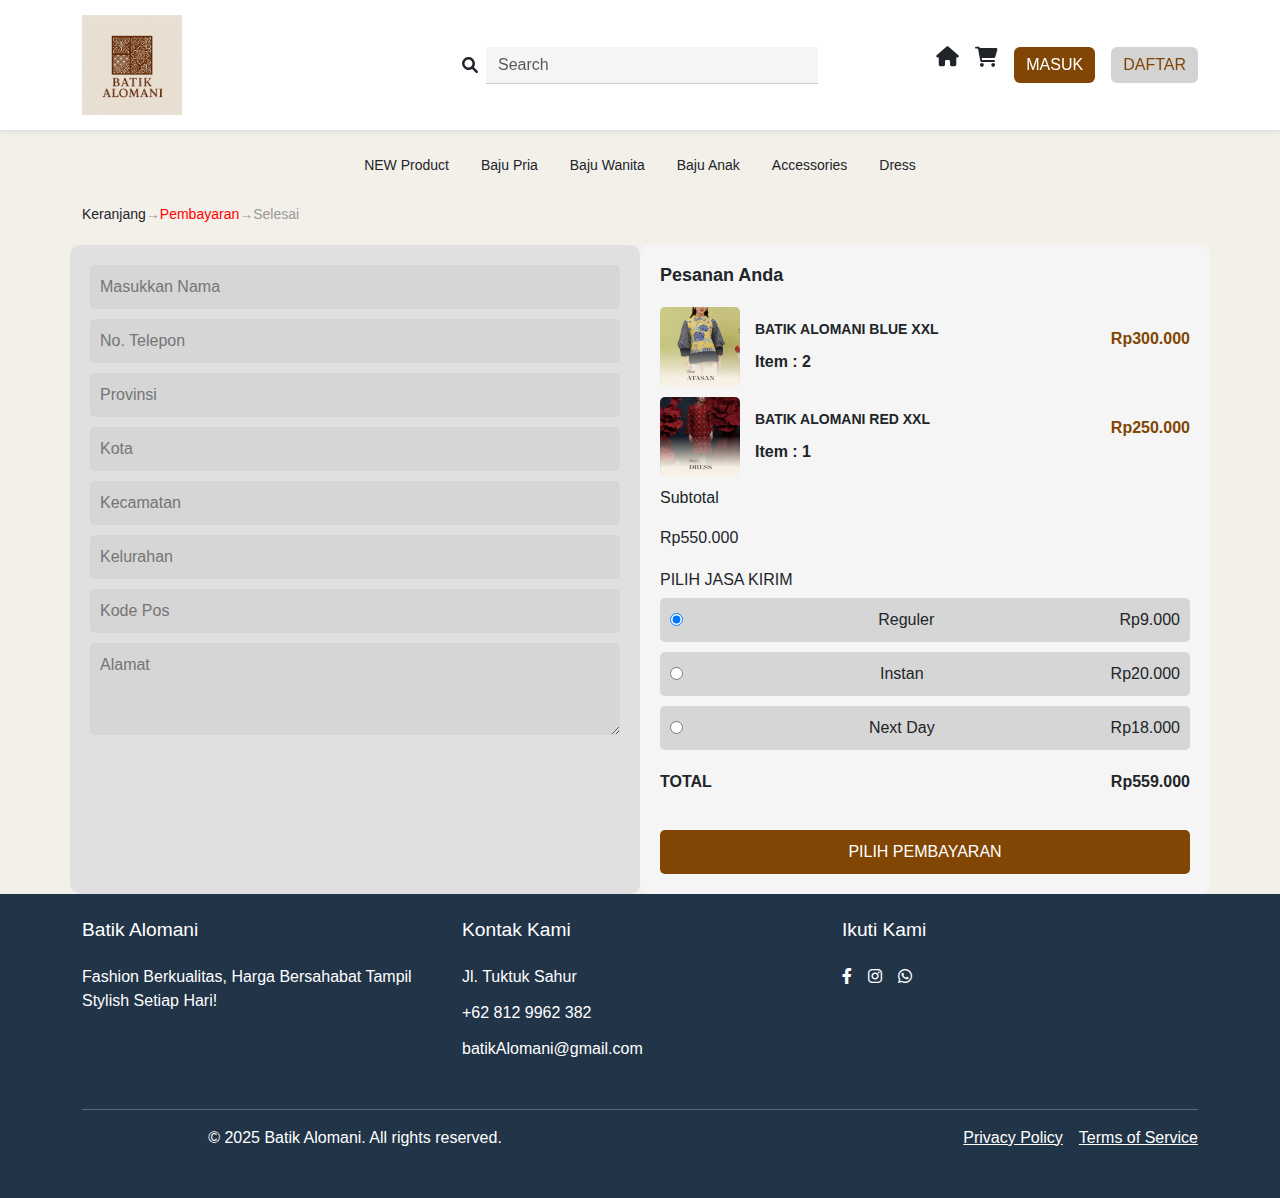
<file: batik-alomani/src/bayar.html>
<!DOCTYPE html>
<html lang="id">
<head>
    <meta charset="UTF-8">
    <meta name="viewport" content="width=device-width, initial-scale=1.0">
    <title>Pembayaran - Batik Alomani</title>
    <link href="https://cdn.jsdelivr.net/npm/bootstrap@5.3.0-alpha3/dist/css/bootstrap.min.css" rel="stylesheet">
    <link rel="stylesheet" href="https://cdnjs.cloudflare.com/ajax/libs/font-awesome/6.0.0/css/all.min.css">
    <link rel="stylesheet" href="assets/css/styles.css">
    <style>
        body {
            font-family: 'Lexend Mega', sans-serif;
        }
        .breadcrumb {
            font-size: 14px;
            margin: 20px 0;
            text-align: center;
            color: #999;
        }
        .form-section {
            background-color: #e0e0e0;
            padding: 20px;
            border-radius: 10px;
        }
        .form-section input, .form-section textarea {
            width: 100%;
            padding: 10px;
            margin-bottom: 10px;
            border: none;
            border-radius: 5px;
            background-color: #d6d6d6;
        }
        .cart-summary {
            background-color: #f5f5f5;
            padding: 20px;
            border-radius: 10px;
        }
        
        .cart-summary h2 {
            font-size: 18px;
            font-weight: bold;
            margin-bottom: 20px;
        }
        
        .cart-item {
            display: flex;
            align-items: center;
            justify-content: space-between;
            margin-bottom: 10px;
        }
        
        .product-image img {
            width: 80px;
            height: auto;
            border-radius: 5px;
        }
        
        .product-details {
            flex: 1;
            margin-left: 15px;
        }
        
        .product-details p {
            margin: 0;
            font-size: 14px;
            font-weight: bold;
        }
        
        .quantity {
            display: flex;
            align-items: center;
            gap: 10px;
            margin-top: 10px;
        }
        
        .quantity button {
            background-color: #814603;
            color: white;
            border: none;
            padding: 5px 10px;
            border-radius: 5px;
            font-size: 14px;
            cursor: pointer;
        }
        
        .quantity span {
            font-size: 16px;
            font-weight: bold;
        }
        
        .price {
            font-size: 16px;
            font-weight: bold;
            color: #814603;
            text-align: right;
        }
        
        .shipping-options {
            margin-top: 20px;
        }
        
        .shipping-options label {
            display: flex;
            justify-content: space-between;
            align-items: center;
            margin-bottom: 10px;
            padding: 10px;
            background-color: #d6d6d6;
            border-radius: 5px;
            cursor: pointer;
        }
        
        .shipping-options input {
            margin-right: 10px;
        }
        
        .total {
            font-size: 16px;
            font-weight: bold;
            margin-top: 20px;
            display: flex;
            justify-content: space-between;
        }
        
        .btn-payment {
            background-color: #814603;
            color: white;
            border: none;
            padding: 10px;
            width: 100%;
            font-size: 16px;
            border-radius: 5px;
            margin-top: 20px;
        }
    </style>
</head>
<!--Navigation Bar -->
<body>
    <header class="bg-white border-bottom">
        <div class="container">
            <div class="row align-items-center">
                <!-- Logo -->
                <div class="col-12 col-md-4 text-center text-md-start mb-3 mb-md-0">
                    <a href="index.html" class="text-dark text-decoration-none">
                        <img src="assets/images/logo.png" alt="Batik Alomani Logo" class="img-fluid" style="max-width: 100px;">
                    </a>
                </div>

                <!-- Search Bar -->
                <div class="col-12 col-md-4 mb-3 mb-md-0">
                    <div class="search-bar d-flex align-items-center">
                        <i class="fas fa-search me-2"></i>
                        <input type="text" class="form-control" placeholder="Search" style="border: none; border-bottom: 1px solid #ccc; border-radius: 0; outline: none; background-color: #f5f5f5;">
                    </div>
                </div>

                <!-- Navigation Icons -->
                <div class="col-12 col-md-4 d-flex justify-content-center justify-content-md-end gap-3">
                    <a href="index.html" class="text-dark text-decoration-none">
                        <i class="fas fa-home fs-5"></i>
                    </a>
                    <a href="keranjang.html" class="text-dark text-decoration-none">
                        <i class="fas fa-shopping-cart fs-5"></i>
                    </a>
                    <button class="btn btn-warning text-white" style="background-color: #814603; border: none;">MASUK</button>
                    <button class="btn btn-secondary" style="background-color: #d3d3d3; color: #814603; border: none;">DAFTAR</button>
                </div>
            </div>
        </div>
    </header>

    <!-- Navigation Links -->
    <nav class="mt-3">
        <ul class="nav justify-content-center" style="font-family: 'Lexend Mega', sans-serif; font-size: 14px;">
            <li class="nav-item"><a href="new.html" class="nav-link text-dark">NEW Product</a></li>
            <li class="nav-item"><a href="pria.html" class="nav-link text-dark">Baju Pria</a></li>
            <li class="nav-item"><a href="#" class="nav-link text-dark">Baju Wanita</a></li>
            <li class="nav-item"><a href="#" class="nav-link text-dark">Baju Anak</a></li>
            <li class="nav-item"><a href="#" class="nav-link text-dark">Accessories</a></li>
            <li class="nav-item"><a href="#" class="nav-link text-dark">Dress</a></li>
        </ul>
    </nav>
    <!--End Navigation Bar -->

    <main class="container">
        <div class="breadcrumb">
            <a href="keranjang.html" class="text-dark text-decoration-none">Keranjang</a> → 
            <span style="color: red;">Pembayaran</span> → 
            <span>Selesai</span>
        </div>

        <div class="row">
            <!-- Form Section -->
            <div class="col-md-6 form-section">
                <input type="text" placeholder="Masukkan Nama">
                <input type="number" placeholder="No. Telepon">
                <input type="text" placeholder="Provinsi">
                <input type="text" placeholder="Kota">
                <input type="text" placeholder="Kecamatan">
                <input type="text" placeholder="Kelurahan">
                <input type="number" placeholder="Kode Pos">
                <textarea placeholder="Alamat" rows="3"></textarea>
            </div>

            <!-- Cart Summary -->
            <div class="col-md-6 cart-summary">
                <h2>Pesanan Anda</h2>

                <!-- Item 1 -->
                <div class="cart-item">
                    <div class="product-image">
                        <img src="assets/images/1.png" alt="Annie Annie Blue">
                    </div>
                    <div class="product-details">
                        <p>BATIK ALOMANI BLUE XXL</p>
                        <div class="quantity">
                            <span>Item : 2</span>
                            
                        </div>
                    </div>
                    <div class="price">
                        <p>Rp300.000</p>
                    </div>
                </div>

                <!-- Item 2 -->
                <div class="cart-item">
                    <div class="product-image">
                        <img src="assets/images/2.png" alt="Batik Alomani Red">
                    </div>
                    <div class="product-details">
                        <p>BATIK ALOMANI RED XXL </p>
                        <div class="quantity">
                            <span>Item : 1</span>
                        </div>
                    </div>
                    <div class="price">
                        <p>Rp250.000</p>
                    </div>
                </div>

                <div class="subtotal">
                    <p>Subtotal</p>
                    <p>Rp550.000</p>
                </div>

                <div class="shipping-options">
                    <h6>PILIH JASA KIRIM</h6>
                    <label>
                        <input type="radio" name="shipping" checked> Reguler
                        <span>Rp9.000</span>
                    </label>
                    <label>
                        <input type="radio" name="shipping"> Instan
                        <span>Rp20.000</span>
                    </label>
                    <label>
                        <input type="radio" name="shipping"> Next Day
                        <span>Rp18.000</span>
                    </label>
                </div>

                <div class="total">
                    <p>TOTAL</p>
                    <p>Rp559.000</p>
                </div>

                <button class="btn-payment" onclick="window.location.href='last.html'">PILIH PEMBAYARAN</button>
            </div>
        </div>
    </main>
<!-- Footer -->
    <footer class="pt-4" style="background-color: #213448; color: white;">
        <div class="container">
            <div class="row">
                <div class="col-md-4 mb-3">
                    <h5>Batik Alomani</h5>
                    <p>Fashion Berkualitas, Harga Bersahabat Tampil Stylish Setiap Hari!</p>
                </div>
                <div class="col-md-4 mb-3">
                    <h5>Kontak Kami</h5>
                    <ul class="list-unstyled">
                        <li><i class="bi bi-geo-alt-fill"></i> Jl. Tuktuk Sahur</li>
                        <li><i class="bi bi-telephone"></i> +62 812 9962 382</li>
                        <li><i class="bi bi-envelope-fill"></i> batikAlomani@gmail.com</li>
                    </ul>
                </div>
                <div class="col-md-4 mb-3">
                    <h5>Ikuti Kami</h5>
                    <ul class="list-unstyled d-flex">
                        <li><a href="#" class="text-white me-3"><i class="fab fa-facebook-f"></i></a></li>
                        <li><a href="#" class="text-white me-3"><i class="fab fa-instagram"></i></a></li>
                        <li><a href="#" class="text-white"><i class="fab fa-whatsapp"></i></a></li>
                    </ul>
                </div>
            </div>
            <hr class="bg-white">
            <div class="row text-center">
                <div class="col-md-6 mb-2">
                    <p>&copy; 2025 Batik Alomani. All rights reserved.</p>
                </div>
                <div class="col-md-6">
                    <ul class="list-unstyled d-flex justify-content-center justify-content-md-end mb-0">
                        <li><a href="#" class="text-white me-3">Privacy Policy</a></li>
                        <li><a href="#" class="text-white">Terms of Service</a></li>
                    </ul>
                </div>
            </div>
        </div>
    </footer>
    <!-- End Footer -->
</body>
</html>
</file>
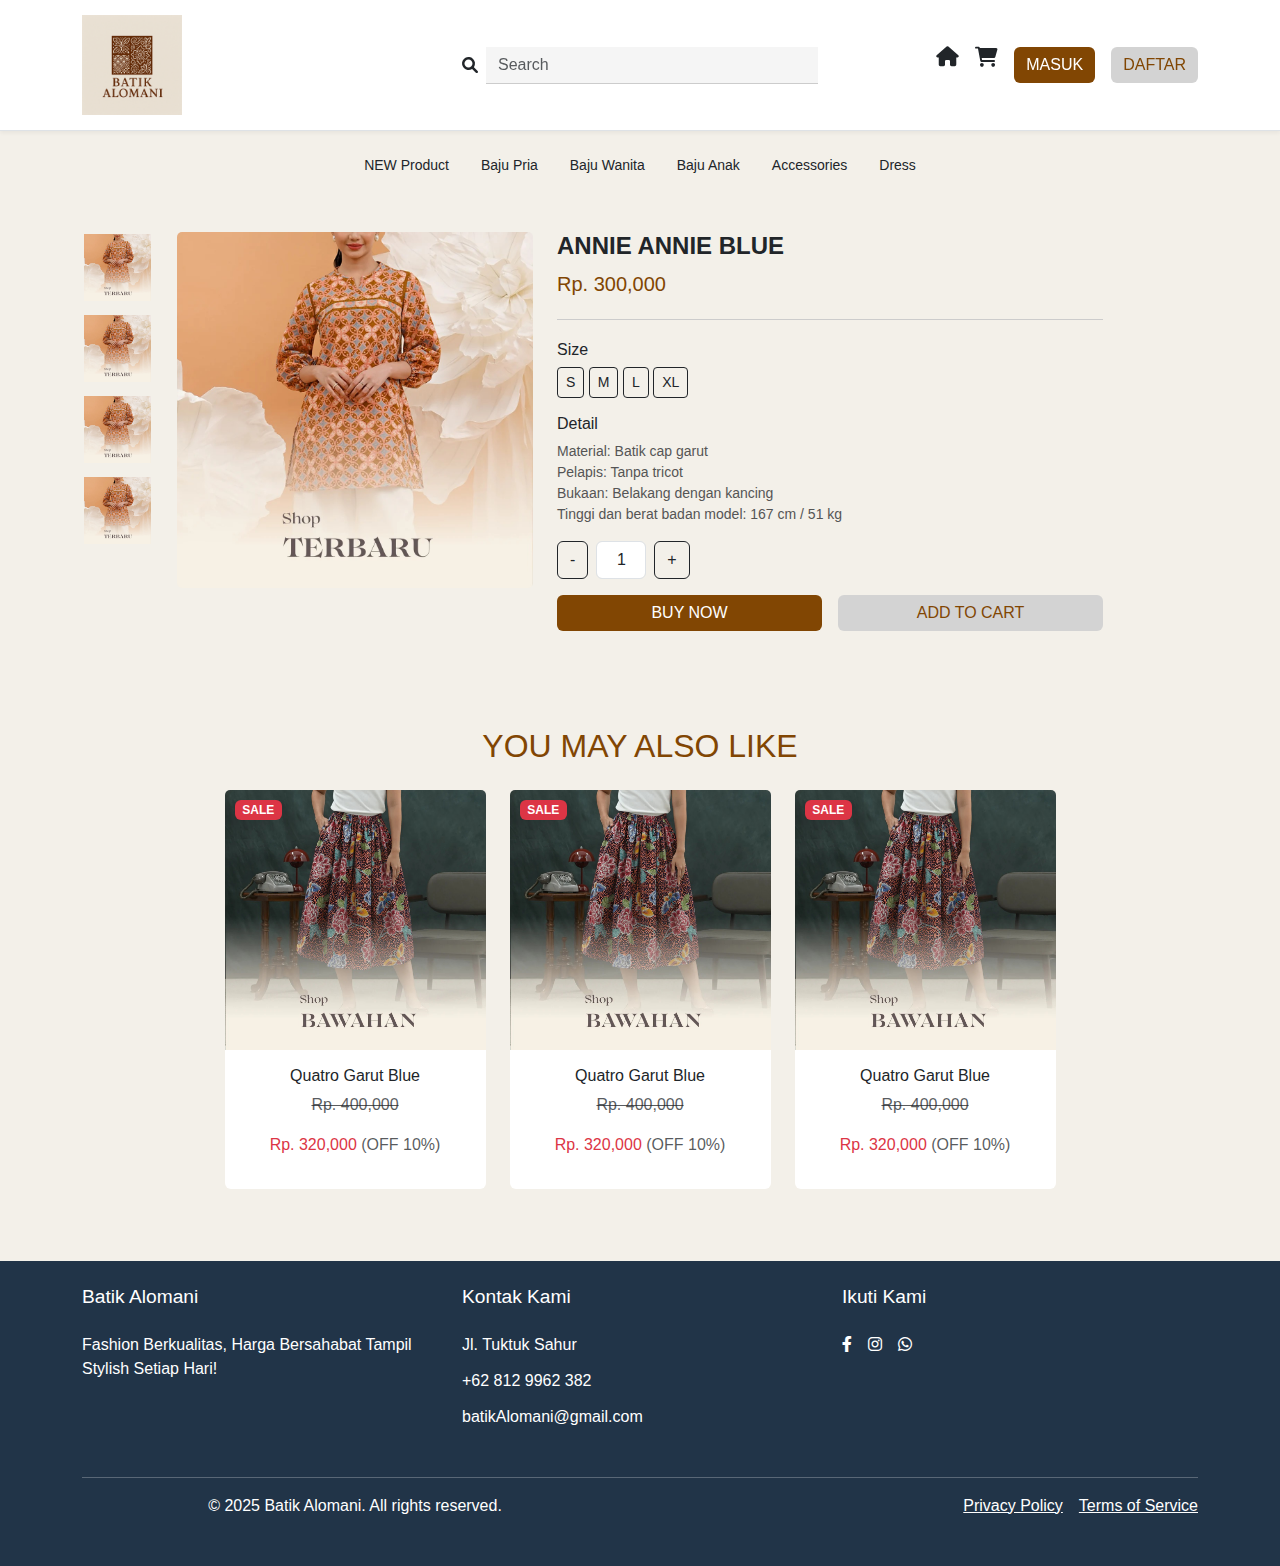
<file: batik-alomani/src/detail.html>
<!DOCTYPE html>
<html lang="en">
<head>
    <meta charset="UTF-8">
    <meta name="viewport" content="width=device-width, initial-scale=1.0">
    <title>Product Detail</title>
    <link href="https://cdn.jsdelivr.net/npm/bootstrap@5.3.0/dist/css/bootstrap.min.css" rel="stylesheet">
    <link rel="stylesheet" href="https://cdnjs.cloudflare.com/ajax/libs/font-awesome/6.0.0/css/all.min.css">
    <link rel="stylesheet" href="assets/css/styles.css">
    <style>
        .product-title {
            font-size: 24px;
            font-weight: bold;
        }
        .product-price {
            font-size: 20px;
            color: #814603;
        }
        .product-detail {
            font-size: 14px;
            color: #555;
        }
        .btn-buy {
            background-color: #814603;
            color: white;
            border: none;
        }
        .btn-cart {
            background-color: #d3d3d3;
            color: #814603;
            border: none;
        }
        .thumbnail-images img {
            width: 100%;
            margin-bottom: 10px;
            cursor: pointer;
            border: 2px solid transparent;
            transition: border 0.3s ease;
        }
        .thumbnail-images img:hover {
            border: 2px solid #814603;
        }
        .main-image img {
            width: 100%;
            height: auto;
            border-radius: 5px;
        }
        .divider {
            border-top: 1px solid #ccc;
            margin: 20px 0;
        }
        @media (max-width: 768px) {
            .product-title {
                font-size: 20px;
            }
            .product-price {
                font-size: 18px;
            }
            .product-detail {
                font-size: 12px;
            }
            .btn-buy, .btn-cart {
                font-size: 14px;
            }
            .quantity button {
                font-size: 12px;
                padding: 5px;
            }
            .quantity input {
                width: 40px;
            }
        }
    </style>
</head>
<!--Navigation Bar -->
<body>
    <header class="bg-white border-bottom">
        <div class="container">
            <div class="row align-items-center">
                <!-- Logo -->
                <div class="col-12 col-md-4 text-center text-md-start mb-3 mb-md-0">
                    <a href="index.html" class="text-dark text-decoration-none">
                        <img src="assets/images/logo.png" alt="Batik Alomani Logo" class="img-fluid" style="max-width: 100px;">
                    </a>
                </div>

                <!-- Search Bar -->
                <div class="col-12 col-md-4 mb-3 mb-md-0">
                    <div class="search-bar d-flex align-items-center">
                        <i class="fas fa-search me-2"></i>
                        <input type="text" class="form-control" placeholder="Search" style="border: none; border-bottom: 1px solid #ccc; border-radius: 0; outline: none; background-color: #f5f5f5;">
                    </div>
                </div>

                <!-- Navigation Icons -->
                <div class="col-12 col-md-4 d-flex justify-content-center justify-content-md-end gap-3">
                    <a href="index.html" class="text-dark text-decoration-none">
                        <i class="fas fa-home fs-5"></i>
                    </a>
                    <a href="keranjang.html" class="text-dark text-decoration-none">
                        <i class="fas fa-shopping-cart fs-5"></i>
                    </a>
                    <button class="btn btn-warning text-white" style="background-color: #814603; border: none;">MASUK</button>
                    <button class="btn btn-secondary" style="background-color: #d3d3d3; color: #814603; border: none;">DAFTAR</button>
                </div>
            </div>
        </div>
    </header>

    <!-- Navigation Links -->
    <nav class="mt-3">
        <ul class="nav justify-content-center" style="font-family: 'Lexend Mega', sans-serif; font-size: 14px;">
            <li class="nav-item"><a href="new.html" class="nav-link text-dark">NEW Product</a></li>
            <li class="nav-item"><a href="pria.html" class="nav-link text-dark">Baju Pria</a></li>
            <li class="nav-item"><a href="#" class="nav-link text-dark">Baju Wanita</a></li>
            <li class="nav-item"><a href="#" class="nav-link text-dark">Baju Anak</a></li>
            <li class="nav-item"><a href="#" class="nav-link text-dark">Accessories</a></li>
            <li class="nav-item"><a href="#" class="nav-link text-dark">Dress</a></li>
        </ul>
    </nav>
    <!--End Navigation Bar -->

    <!-- Product Detail Section -->
    <section class="py-5">
        <div class="container">
            <div class="row">
                <!-- Thumbnail Images -->
                <div class="col-md-1 col-3 thumbnail-images">
                    <img src="assets/images/4.png" alt="Thumbnail 1" class="img-fluid">
                    <img src="assets/images/4.png" alt="Thumbnail 2" class="img-fluid">
                    <img src="assets/images/4.png" alt="Thumbnail 3" class="img-fluid">
                    <img src="assets/images/4.png" alt="Thumbnail 4" class="img-fluid">
                </div>

                <!-- Main Product Image -->
                <div class="col-md-4 col-9 main-image">
                    <img src="assets/images/4.png" alt="Main Product" class="img-fluid">
                </div>

                <!-- Product Info -->
                <div class="col-md-6 col-12 mt-4 mt-md-0">
                    <h1 class="product-title">ANNIE ANNIE BLUE</h1>
                    <p class="product-price">Rp. 300,000</p>
                    <div class="divider"></div>
                    <div class="mb-3">
                        <h6>Size</h6>
                        <button class="btn btn-outline-dark btn-sm">S</button>
                        <button class="btn btn-outline-dark btn-sm">M</button>
                        <button class="btn btn-outline-dark btn-sm">L</button>
                        <button class="btn btn-outline-dark btn-sm">XL</button>
                    </div>
                    <div class="mb-3">
                        <h6>Detail</h6>
                        <p class="product-detail">
                            Material: Batik cap garut<br>
                            Pelapis: Tanpa tricot<br>
                            Bukaan: Belakang dengan kancing<br>
                            Tinggi dan berat badan model: 167 cm / 51 kg
                        </p>
                    </div>
                    <div class="d-flex align-items-center mb-3">
                        <button class="btn btn-outline-dark" onclick="decreaseQuantity('productQuantity')">-</button>
                        <input type="text" id="productQuantity" value="1" class="form-control text-center mx-2" style="width: 50px;" min="1" oninput="validateInput(this)">
                        <button class="btn btn-outline-dark" onclick="increaseQuantity('productQuantity')">+</button>
                    </div>
                    <div class="d-flex flex-column flex-md-row gap-3">
                        <button class="btn btn-buy w-100" onclick="window.location.href='keranjang.html'">BUY NOW</button>
                        <button class="btn btn-cart w-100">ADD TO CART</button>
                    </div>
                </div>
            </div>
        </div>
    </section>

    <!-- You May Also Like Section -->
    <section class="py-5">
        <div class="container">
            <h2 class="text-center mb-4" style="color: #814603;">YOU MAY ALSO LIKE</h2>
            <div class="row justify-content-center">
                <!-- Product Card -->
                <div class="col-md-3 col-6 mb-4">
                    <div class="card border-0">
                        <div class="position-relative">
                            <span class="badge bg-danger position-absolute" style="top: 10px; left: 10px;">SALE</span>
                            <img src="assets/images/7.png" class="card-img-top" alt="Product 1">
                        </div>
                        <div class="card-body text-center">
                            <h6 class="card-title">Quatro Garut Blue</h6>
                            <p class="text-muted text-decoration-line-through">Rp. 400,000</p>
                            <p class="text-danger">Rp. 320,000 <span class="text-muted">(OFF 10%)</span></p>
                        </div>
                    </div>
                </div>
                <div class="col-md-3 col-6 mb-4">
                    <div class="card border-0">
                        <div class="position-relative">
                            <span class="badge bg-danger position-absolute" style="top: 10px; left: 10px;">SALE</span>
                            <img src="assets/images/7.png" class="card-img-top" alt="Product 2">
                        </div>
                        <div class="card-body text-center">
                            <h6 class="card-title">Quatro Garut Blue</h6>
                            <p class="text-muted text-decoration-line-through">Rp. 400,000</p>
                            <p class="text-danger">Rp. 320,000 <span class="text-muted">(OFF 10%)</span></p>
                        </div>
                    </div>
                </div>
                <div class="col-md-3 col-6 mb-4">
                    <div class="card border-0">
                        <div class="position-relative">
                            <span class="badge bg-danger position-absolute" style="top: 10px; left: 10px;">SALE</span>
                            <img src="assets/images/7.png" class="card-img-top" alt="Product 3">
                        </div>
                        <div class="card-body text-center">
                            <h6 class="card-title">Quatro Garut Blue</h6>
                            <p class="text-muted text-decoration-line-through">Rp. 400,000</p>
                            <p class="text-danger">Rp. 320,000 <span class="text-muted">(OFF 10%)</span></p>
                        </div>
                    </div>
                </div>
            </div>
        </div>
    </section>

    <!-- Footer -->
    <footer class="pt-4" style="background-color: #213448; color: white;">
        <div class="container">
            <div class="row">
                <div class="col-md-4 mb-3">
                    <h5>Batik Alomani</h5>
                    <p>Fashion Berkualitas, Harga Bersahabat Tampil Stylish Setiap Hari!</p>
                </div>
                <div class="col-md-4 mb-3">
                    <h5>Kontak Kami</h5>
                    <ul class="list-unstyled">
                        <li><i class="bi bi-geo-alt-fill"></i> Jl. Tuktuk Sahur</li>
                        <li><i class="bi bi-telephone"></i> +62 812 9962 382</li>
                        <li><i class="bi bi-envelope-fill"></i> batikAlomani@gmail.com</li>
                    </ul>
                </div>
                <div class="col-md-4 mb-3">
                    <h5>Ikuti Kami</h5>
                    <ul class="list-unstyled d-flex">
                        <li><a href="https://facebook.com" target="_blank" class="text-white me-3"><i class="fab fa-facebook-f"></i></a></li>
                        <li><a href="https://instagram.com" target="_blank" class="text-white me-3"><i class="fab fa-instagram"></i></a></li>
                        <li><a href="https://wa.me/628129962382" target="_blank" class="text-white"><i class="fab fa-whatsapp"></i></a></li>
                    </ul>
                </div>
            </div>
            <hr class="bg-white">
            <div class="row text-center">
                <div class="col-md-6 mb-2">
                    <p>&copy; 2025 Batik Alomani. All rights reserved.</p>
                </div>
                <div class="col-md-6">
                    <ul class="list-unstyled d-flex justify-content-center justify-content-md-end mb-0">
                        <li><a href="#" class="text-white me-3">Privacy Policy</a></li>
                        <li><a href="#" class="text-white">Terms of Service</a></li>
                    </ul>
                </div>
            </div>
        </div>
    </footer>

    <script>
        function increaseQuantity(inputId) {
            const input = document.getElementById(inputId);
            let currentValue = parseInt(input.value);
            if (!isNaN(currentValue)) {
                input.value = currentValue + 1;
            }
        }

        function decreaseQuantity(inputId) {
            const input = document.getElementById(inputId);
            let currentValue = parseInt(input.value);
            if (!isNaN(currentValue) && currentValue > 1) {
                input.value = currentValue - 1;
            }
        }

        function validateInput(input) {
            if (input.value < 1) {
                input.value = 1;
            }
        }
    </script>
</body>
</html>
</file>
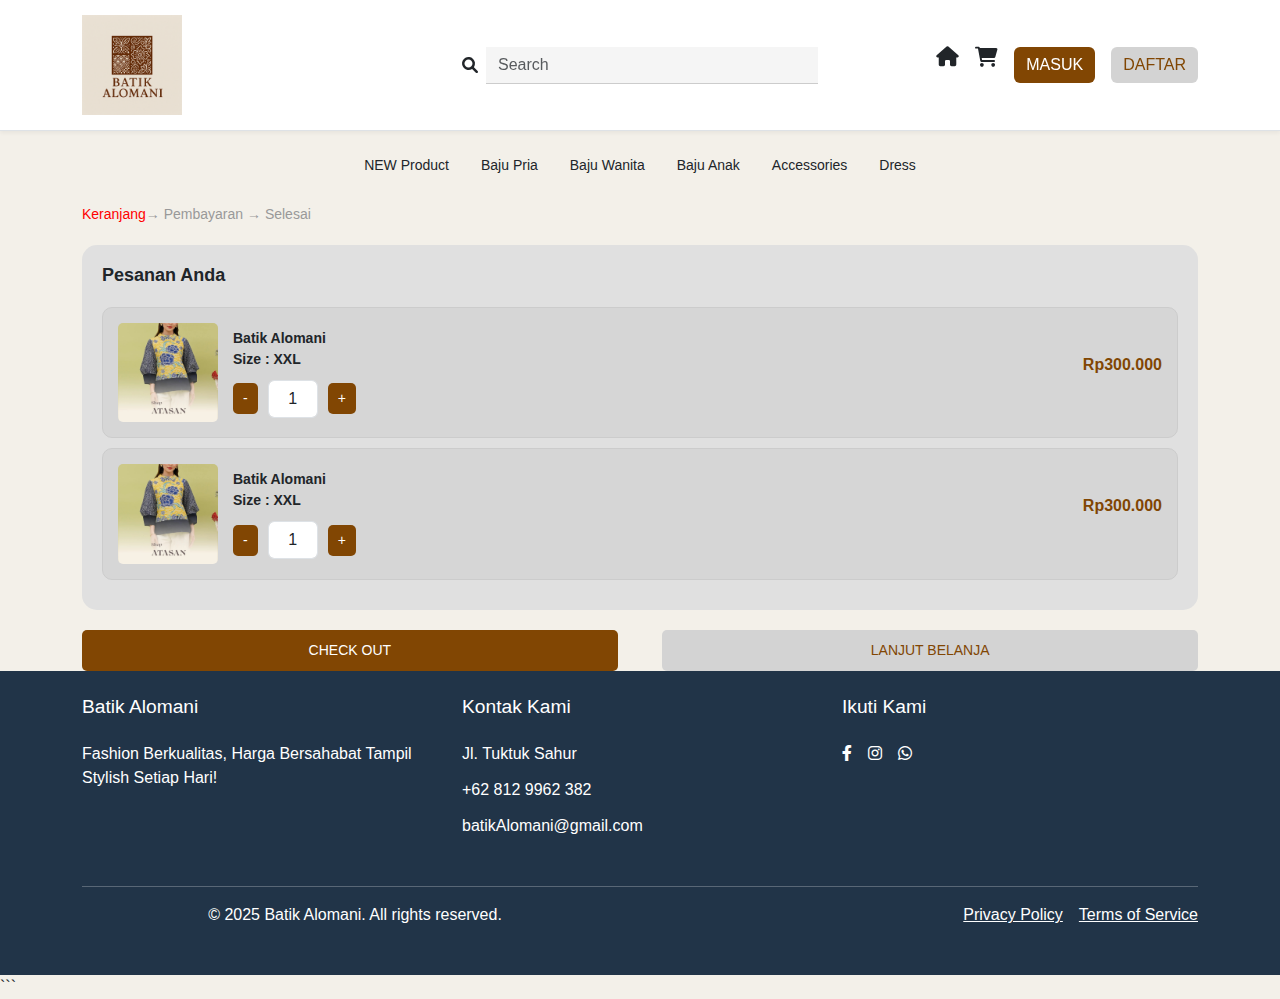
<file: batik-alomani/src/keranjang.html>
<!DOCTYPE html>
<html lang="id">
<head>
    <meta charset="UTF-8">
    <meta name="viewport" content="width=device-width, initial-scale=1.0">
    <title>Batik Alomani</title>
    <link href="https://cdn.jsdelivr.net/npm/bootstrap@5.3.0-alpha3/dist/css/bootstrap.min.css" rel="stylesheet">
    <link rel="stylesheet" href="https://cdnjs.cloudflare.com/ajax/libs/font-awesome/6.0.0/css/all.min.css">
    <link rel="stylesheet" href="assets/css/styles.css">
    <style>
        body {
            font-family: 'Lexend Mega', sans-serif;
        }
        .breadcrumb {
            font-size: 14px;
            margin: 20px 0;
            text-align: center;
            color: #999;
        }
        .cart {
            background-color: #e0e0e0;
            padding: 20px;
            border-radius: 15px;
            margin-bottom: 20px;
        }
        .cart h2 {
            font-size: 18px;
            font-weight: bold;
            margin-bottom: 20px;
        }
        .cart-item {
            display: flex;
            align-items: center;
            justify-content: space-between;
            padding: 15px;
            background-color: #d6d6d6;
            border-radius: 10px;
            margin-bottom: 10px;
            border: 1px solid #ccc;
        }
        .product-image img {
            width: 100px;
            height: auto;
            border-radius: 5px;
        }
        .product-details {
            flex: 1;
            margin-left: 15px;
        }
        .product-details p {
            margin: 0;
            font-size: 14px;
            font-weight: bold;
        }
        .quantity {
            display: flex;
            align-items: center;
            gap: 10px;
            margin-top: 10px;
        }
        .quantity button {
            background-color: #814603;
            color: white;
            border: none;
            padding: 5px 10px;
            border-radius: 5px;
            font-size: 14px;
            cursor: pointer;
        }
        .quantity input {
            width: 50px;
            text-align: center;
        }
        .price {
            font-size: 16px;
            font-weight: bold;
            color: #814603;
            text-align: right;
        }
        .cart-actions {
            display: flex;
            justify-content: space-between;
            margin-top: 20px;
        }
        .cart-actions button {
            width: 48%;
            padding: 10px;
            font-size: 14px;
            border: none;
            border-radius: 5px;
        }
        .checkout {
            background-color: #814603;
            color: white;
        }
        .continue-shopping {
            background-color: #d3d3d3;
            color: #814603;
        }
    </style>
</head>
<!--Navigation Bar -->
<body>
    <header class="bg-white border-bottom">
        <div class="container">
            <div class="row align-items-center">
                <!-- Logo -->
                <div class="col-12 col-md-4 text-center text-md-start mb-3 mb-md-0">
                    <a href="index.html" class="text-dark text-decoration-none">
                        <img src="assets/images/logo.png" alt="Batik Alomani Logo" class="img-fluid" style="max-width: 100px;">
                    </a>
                </div>

                <!-- Search Bar -->
                <div class="col-12 col-md-4 mb-3 mb-md-0">
                    <div class="search-bar d-flex align-items-center">
                        <i class="fas fa-search me-2"></i>
                        <input type="text" class="form-control" placeholder="Search" style="border: none; border-bottom: 1px solid #ccc; border-radius: 0; outline: none; background-color: #f5f5f5;">
                    </div>
                </div>

                <!-- Navigation Icons -->
                <div class="col-12 col-md-4 d-flex justify-content-center justify-content-md-end gap-3">
                    <a href="index.html" class="text-dark text-decoration-none">
                        <i class="fas fa-home fs-5"></i>
                    </a>
                    <a href="keranjang.html" class="text-dark text-decoration-none">
                        <i class="fas fa-shopping-cart fs-5"></i>
                    </a>
                    <button class="btn btn-warning text-white" style="background-color: #814603; border: none;">MASUK</button>
                    <button class="btn btn-secondary" style="background-color: #d3d3d3; color: #814603; border: none;">DAFTAR</button>
                </div>
            </div>
        </div>
    </header>

    <!-- Navigation Links -->
    <nav class="mt-3">
        <ul class="nav justify-content-center" style="font-family: 'Lexend Mega', sans-serif; font-size: 14px;">
            <li class="nav-item"><a href="new.html" class="nav-link text-dark">NEW Product</a></li>
            <li class="nav-item"><a href="pria.html" class="nav-link text-dark">Baju Pria</a></li>
            <li class="nav-item"><a href="#" class="nav-link text-dark">Baju Wanita</a></li>
            <li class="nav-item"><a href="#" class="nav-link text-dark">Baju Anak</a></li>
            <li class="nav-item"><a href="#" class="nav-link text-dark">Accessories</a></li>
            <li class="nav-item"><a href="#" class="nav-link text-dark">Dress</a></li>
        </ul>
    </nav>
    <!--End Navigation Bar -->

    <main class="container">
        <div class="breadcrumb">
            <span style="color: red;">Keranjang</span> → Pembayaran → Selesai</>
        </div>

        <section class="cart">
            <h2>Pesanan Anda</h2>
            <div class="cart-item">
                <div class="product-image">
                    <img src="assets/images/1.png" alt="Batik Alomani">
                </div>
                <div class="product-details">
                    <p>Batik Alomani</p>
                    <p class="product-detail">
                        Size : XXL<br>
                    </p>
                    <div class="quantity">
                        <button onclick="decreaseQuantity('quantity1')">-</button>
                        <input type="text" id="quantity1" value="1" class="form-control">
                        <button onclick="increaseQuantity('quantity1')">+</button>
                    </div>
                </div>
                <div class="price">
                    <p>Rp300.000</p>
                </div>
            </div>
            <div class="cart-item">
                <div class="product-image">
                    <img src="assets/images/1.png" alt="Batik Alomani">
                </div>
                <div class="product-details">
                    <p>Batik Alomani</p>
                    <p class="product-detail">
                        Size : XXL<br>
                    <div class="quantity">
                        <button onclick="decreaseQuantity('quantity2')">-</button>
                        <input type="text" id="quantity2" value="1" class="form-control">
                        <button onclick="increaseQuantity('quantity2')">+</button>
                    </div>
                </div>
                <div class="price">
                    <p>Rp300.000</p>
                </div>
            </div>
        </section>

        <div class="cart-actions">
            <button class="checkout" onclick="window.location.href='bayar.html'">CHECK OUT</button>
            <button class="continue-shopping" onclick="window.location.href='index.html'">LANJUT BELANJA</button>
        </div>
    </main>

    <footer class="pt-4" style="background-color: #213448; color: white;">
        <div class="container">
            <div class="row">
                <div class="col-md-4 mb-3">
                    <h5>Batik Alomani</h5>
                    <p>Fashion Berkualitas, Harga Bersahabat Tampil Stylish Setiap Hari!</p>
                </div>
                <div class="col-md-4 mb-3">
                    <h5>Kontak Kami</h5>
                    <ul class="list-unstyled">
                        <li><i class="bi bi-geo-alt-fill"></i> Jl. Tuktuk Sahur</li>
                        <li><i class="bi bi-telephone"></i> +62 812 9962 382</li>
                        <li><i class="bi bi-envelope-fill"></i> batikAlomani@gmail.com</li>
                    </ul>
                </div>
                <div class="col-md-4 mb-3">
                    <h5>Ikuti Kami</h5>
                    <ul class="list-unstyled d-flex">
                        <li><a href="#" class="text-white me-3"><i class="fab fa-facebook-f"></i></a></li>
                        <li><a href="#" class="text-white me-3"><i class="fab fa-instagram"></i></a></li>
                        <li><a href="#" class="text-white"><i class="fab fa-whatsapp"></i></a></li>
                    </ul>
                </div>
            </div>
            <hr class="bg-white">
            <div class="row text-center">
                <div class="col-md-6 mb-2">
                    <p>&copy; 2025 Batik Alomani. All rights reserved.</p>
                </div>
                <div class="col-md-6">
                    <ul class="list-unstyled d-flex justify-content-center justify-content-md-end mb-0">
                        <li><a href="#" class="text-white me-3">Privacy Policy</a></li>
                        <li><a href="#" class="text-white">Terms of Service</a></li>
                    </ul>
                </div>
            </div>
        </div>
    </footer>

    <script src="https://cdn.jsdelivr.net/npm/bootstrap@5.3.0-alpha3/dist/js/bootstrap.bundle.min.js"></script>
    <script>
        function increaseQuantity(inputId) {
            const input = document.getElementById(inputId);
            let currentValue = parseInt(input.value);
            if (!isNaN(currentValue)) {
                input.value = currentValue + 1;
            }
        }

        function decreaseQuantity(inputId) {
            const input = document.getElementById(inputId);
            let currentValue = parseInt(input.value);
            if (!isNaN(currentValue) && currentValue > 1) {
                input.value = currentValue - 1;
            }
        }
    </script>
</body>
</html>
```
</file>
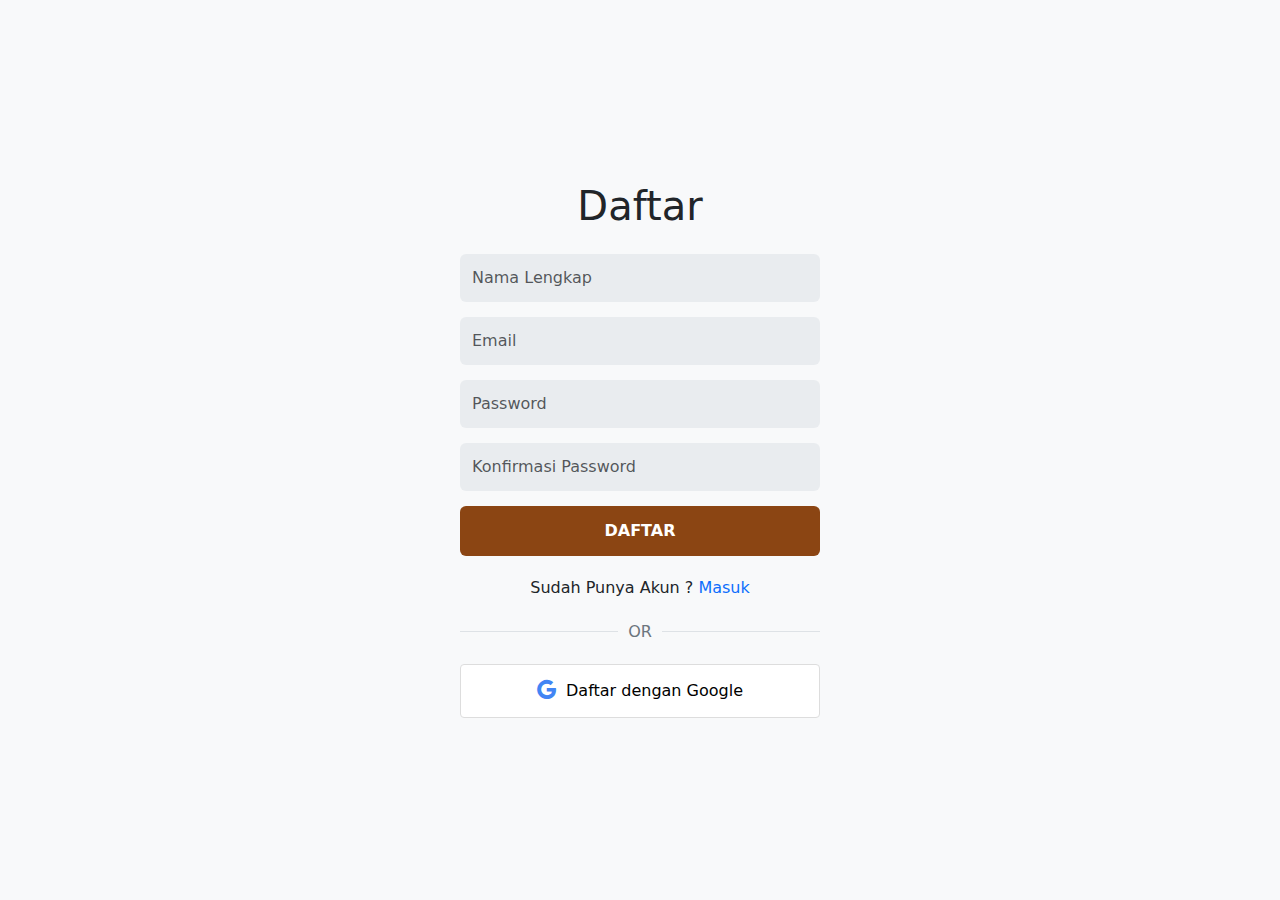
<file: batik-alomani/src/register.html>
<!DOCTYPE html>
<html lang="id">
<head>
    <meta charset="UTF-8" />
    <meta name="viewport" content="width=device-width, initial-scale=1.0" />
    <title>Daftar - Batik Alomani</title>
    <link href="https://cdn.jsdelivr.net/npm/bootstrap@5.3.0/dist/css/bootstrap.min.css" rel="stylesheet">
    <link rel="stylesheet" href="https://cdn.jsdelivr.net/npm/bootstrap-icons@1.11.3/font/bootstrap-icons.min.css">
    <style>
        body {
            background-color: #f8f9fa;
            height: 100vh;
            display: flex;
            align-items: center;
            justify-content: center;
        }
        .register-container {
            max-width: 400px;
            width: 90%;
            padding: 20px;
        }
        .form-control {
            background-color: #e9ecef;
            border: none;
            padding: 12px;
            margin-bottom: 15px;
        }
        .btn-daftar {
            background-color: #8B4513;
            color: white;
            width: 100%;
            padding: 12px;
            font-weight: bold;
            margin-bottom: 20px;
        }
        .btn-daftar:hover {
            background-color: #6b3000;
            color: white;
        }
        .divider {
            display: flex;
            align-items: center;
            text-align: center;
            color: #6c757d;
            margin: 20px 0;
        }
        .divider::before,
        .divider::after {
            content: '';
            flex: 1;
            border-bottom: 1px solid #dee2e6;
        }
        .divider span {
            padding: 0 10px;
        }
        .btn-google {
            width: 100%;
            background-color: white;
            border: 1px solid #ddd;
            padding: 12px;
            border-radius: 4px;
            display: flex;
            align-items: center;
            justify-content: center;
            gap: 10px;
            cursor: pointer;
            transition: background-color 0.3s;
        }
        .btn-google:hover {
            background-color: #f8f9fa;
        }
        .btn-google i {
            font-size: 1.2rem;
            color: #4285f4;
        }
    </style>
</head>
<body>
    <div class="register-container">
        <h1 class="text-center mb-4">Daftar</h1>
        <form id="registerForm" onsubmit="register(event)">
            <input type="text" id="registerName" class="form-control" placeholder="Nama Lengkap" required />
            <input type="email" id="registerEmail" class="form-control" placeholder="Email" required />
            <input type="password" id="registerPassword" class="form-control" placeholder="Password" required />
            <input type="password" id="confirmPassword" class="form-control" placeholder="Konfirmasi Password" required />
            <button type="submit" class="btn btn-daftar">DAFTAR</button>
            
            <div class="text-center">
                <span>Sudah Punya Akun ? </span>
                <a href="login.html" class="text-decoration-none" style="color: #0d6efd;">Masuk</a>
            </div>

            <div class="divider">
                <span>OR</span>
            </div>

            <button type="button" class="btn-google" onclick="loginWithGoogle()">
                <i class="bi bi-google"></i>
                <span>Daftar dengan Google</span>
            </button>
        </form>
    </div>

    <script src="https://cdn.jsdelivr.net/npm/bootstrap@5.3.0/dist/js/bootstrap.bundle.min.js"></script>
    <script src="assets/js/scripts.js"></script>
</body>
</html>
</file>
<file: batik-alomani/src/assets/css/styles.css>
/* General Styling */
body {
    font-family: 'Lato', sans-serif;
    margin: 0;
    padding: 0;
    box-sizing: border-box;
    background-color: #f3f0e9;
    min-height: 100vh;
    display: flex;
    flex-direction: column;
}

main {
    flex: 1;
    overflow-x: hidden;
}

/* Header & Navigation */
header {
    background-color: #fff;
    padding: 15px 0;
    position: sticky;
    top: 0;
    z-index: 1000;
    box-shadow: 0 2px 4px rgba(0,0,0,0.05);
}

.top-header {
    padding: 10px 0;
    border-bottom: 1px solid #f0f0f0;
}

/* Logo */
.logo-container img {
    max-height: 60px;
    width: auto;
}

/* Search Bar */
.search-container {
    position: relative;
    max-width: 600px;
    margin: 0 auto;
}

.search-container input {
    width: 100%;
    padding: 12px 50px 12px 20px;
    border: none;
    background-color: #f5f5f5;
    border-radius: 30px;
    font-size: 14px;
    transition: all 0.3s ease;
}

.search-container input:focus {
    outline: none;
    background-color: #fff;
    box-shadow: 0 0 0 2px #814603;
}

.search-container button {
    position: absolute;
    right: 5px;
    top: 50%;
    transform: translateY(-50%);
    background: none;
    border: none;
    color: #814603;
    padding: 8px 15px;
    cursor: pointer;
}

/* Navigation Icons */
.nav-icons {
    display: flex;
    align-items: center;
    gap: 20px;
    justify-content: flex-end;
}

.nav-icons a {
    color: #333;
    text-decoration: none;
}

.nav-icons .btn {
    padding: 8px 20px;
    border-radius: 5px;
    font-size: 14px;
    font-weight: 500;
    transition: all 0.3s ease;
}

.btn-masuk {
    background-color: #814603;
    color: white !important;
    border: none;
}

.btn-masuk:hover {
    background-color: #663702;
}

.btn-daftar {
    background-color: #d3d3d3;
    color: #814603 !important;
    border: none;
}

.btn-daftar:hover {
    background-color: #c4c4c4;
}

/* Main Navigation */
.main-nav {
    background-color: #f8f8f8;
    padding: 10px 0;
    border-bottom: 1px solid #eee;
}

.main-nav .nav {
    justify-content: center;
    gap: 30px;
}

.main-nav .nav-link {
    color: #333;
    font-size: 14px;
    font-weight: 500;
    padding: 8px 15px;
    transition: all 0.3s ease;
    position: relative;
}

.main-nav .nav-link:hover {
    color: #814603;
}

.main-nav .nav-link::after {
    content: '';
    position: absolute;
    bottom: 0;
    left: 50%;
    width: 0;
    height: 2px;
    background-color: #814603;
    transition: all 0.3s ease;
    transform: translateX(-50%);
}

.main-nav .nav-link:hover::after {
    width: 100%;
}

@media (max-width: 992px) {
    .search-container {
        margin: 15px auto;
    }

    .nav-icons {
        justify-content: center;
        margin-top: 15px;
    }

    .main-nav .nav {
        gap: 15px;
    }
}

@media (max-width: 768px) {
    .main-nav .nav {
        flex-wrap: nowrap;
        overflow-x: auto;
        padding: 5px 0;
        -webkit-overflow-scrolling: touch;
    }

    .main-nav .nav-link {
        white-space: nowrap;
    }

    .nav-icons .btn {
        padding: 6px 15px;
        font-size: 13px;
    }
}

@media (max-width: 576px) {
    .logo-container {
        text-align: center;
        margin-bottom: 15px;
    }

    .search-container input {
        padding: 10px 40px 10px 15px;
        font-size: 13px;
    }

    .nav-icons {
        gap: 10px;
    }

    .nav-icons .btn {
        padding: 5px 12px;
        font-size: 12px;
    }
}

/* Hero Section */
.carousel-item .hero {
    height: 80vh;
    background-size: cover;
    background-position: center;
    position: relative;
}

.carousel-item .hero::before {
    content: '';
    position: absolute;
    top: 0;
    left: 0;
    right: 0;
    bottom: 0;
    background: rgba(0, 0, 0, 0.4);
}

.carousel-item .hero > div {
    position: relative;
    z-index: 1;
}

.hero h1 {
    font-size: clamp(2rem, 5vw, 3.5rem);
    margin-bottom: 1rem;
    text-shadow: 2px 2px 4px rgba(0,0,0,0.3);
}

.hero .btn {
    background-color: #814603;
    color: #fff;
    padding: 12px 30px;
    font-size: 1.1rem;
    border: none;
    transition: transform 0.3s ease;
}

.hero .btn:hover {
    transform: translateY(-3px);
    background-color: #663702;
}

/* New Product Section */
.new-product {
    padding: 60px 0;
}

.new-product .card {
    border: none;
    transition: all 0.3s ease;
    height: 100%;
    background: white;
    box-shadow: 0 2px 10px rgba(0,0,0,0.1);
}

.new-product .card:hover {
    transform: translateY(-5px);
    box-shadow: 0 5px 15px rgba(0,0,0,0.2);
}

.new-product .card-img-top {
    height: 300px;
    object-fit: cover;
}

.new-product .card-body {
    padding: 1.5rem;
}

.new-product .card-title {
    font-size: 1.1rem;
    margin-bottom: 0.5rem;
    color: #333;
}

.new-product .card-text {
    color: #814603;
    font-weight: 600;
    font-size: 1.1rem;
}

/* Categories Section */
.categories-container {
    display: grid;
    grid-template-columns: repeat(3, 1fr);
    gap: 1rem;
    padding: 1rem;
    max-width: 1400px;
    margin: 0 auto;
}

.category-item {
    position: relative;
    aspect-ratio: 1/1;
    overflow: hidden;
    cursor: pointer;
}

.category-img {
    width: 100%;
    height: 100%;
    object-fit: cover;
    transition: transform 0.5s ease;
}

.category-item::before {
    content: '';
    position: absolute;
    top: 0;
    left: 0;
    right: 0;
    bottom: 0;
    background: linear-gradient(to bottom, rgba(0,0,0,0) 50%, rgba(0,0,0,0.7) 100%);
    z-index: 1;
}

.category-item:hover .category-img {
    transform: scale(1.05);
}

.category-text {
    position: absolute;
    bottom: 2rem;
    left: 2rem;
    z-index: 2;
    color: white;
    font-family: 'Playfair Display', serif;
}

.category-text p {
    font-size: 1rem;
    margin: 0;
    text-transform: uppercase;
    letter-spacing: 2px;
}

.category-text h2 {
    font-size: 2rem;
    margin: 0.5rem 0 0;
    font-weight: 500;
    text-transform: uppercase;
    letter-spacing: 1px;
}

/* Sale Section */
.sale-section {
    padding: 60px 0;
    background-color: #f8f9fa;
}

.sale-badge {
    position: absolute;
    top: 1rem;
    left: 1rem;
    background-color: #ff0000;
    color: white;
    padding: 0.5rem 1rem;
    border-radius: 4px;
    font-weight: bold;
    z-index: 1;
}

/* Responsive  */
@media (max-width: 1200px) {
    .category-item {
        height: 350px;
    }
}

@media (max-width: 992px) {
    .carousel-item .hero {
        height: 70vh;
    }
    
    .new-product .card-img-top {
        height: 250px;
    }

    .categories-container {
        grid-template-columns: repeat(2, 1fr);
    }
    
    .category-text {
        bottom: 1.5rem;
        left: 1.5rem;
    }
    
    .category-text h2 {
        font-size: 1.75rem;
    }
}

@media (max-width: 768px) {
    .carousel-item .hero {
        height: 60vh;
    }

    .category-item {
        height: 300px;
    }

    .new-product .card-img-top {
        height: 200px;
    }

    .category-text h2 {
        font-size: 1.25rem;
    }

    header {
        padding: 10px 0;
    }

    .nav-link {
        padding: 8px;
        font-size: 0.9rem;
    }
}

@media (max-width: 576px) {
    .carousel-item .hero {
        height: 50vh;
    }

    .hero h1 {
        font-size: 1.75rem;
    }

    .hero .btn {
        padding: 10px 20px;
        font-size: 1rem;
    }

    .categories-container {
        grid-template-columns: 1fr;
        gap: 0.5rem;
        padding: 0.5rem;
    }

    .category-item {
        height: 250px;
    }

    .new-product {
        padding: 30px 0;
    }

    .sale-section {
        padding: 30px 0;
    }

    .category-text {
        bottom: 1rem;
        left: 1rem;
    }
    
    .category-text h2 {
        font-size: 1.5rem;
    }
    
    .category-text p {
        font-size: 0.9rem;
    }
}

/* Footer */
footer {
    background-color: #213448;
    color: white;
    padding: 3rem 0 1.5rem;
    margin-top: auto;
}

footer h5 {
    margin-bottom: 1.5rem;
    font-size: 1.2rem;
}

footer ul li {
    margin-bottom: 0.75rem;
}

footer ul li a {
    color: white;
    transition: color 0.3s ease;
}

footer ul li a:hover {
    color: #ffc107;
}

footer .social-icons {
    display: flex;
    gap: 1rem;
}

footer .social-icons a {
    width: 40px;
    height: 40px;
    display: flex;
    align-items: center;
    justify-content: center;
    background: rgba(255,255,255,0.1);
    border-radius: 50%;
    transition: all 0.3s ease;
}

footer .social-icons a:hover {
    background: #814603;
    transform: translateY(-3px);
}

@media (max-width: 768px) {
    footer {
        padding: 2rem 0 1rem;
    }

    footer .col-md-4 {
        margin-bottom: 2rem;
    }
}

/* Live Chat Button */
.live-chat-container {
    position: fixed;
    bottom: 20px;
    right: 20px;
    z-index: 1000;
}

.live-chat-button {
    background-color: #814603;
    color: white;
    border: none;
    padding: 15px;
    border-radius: 50%;
    font-size: 20px;
    cursor: pointer;
    box-shadow: 0 4px 8px rgba(0, 0, 0, 0.2);
    transition: transform 0.3s ease, box-shadow 0.3s ease;
}

.live-chat-button:hover {
    transform: scale(1.1);
    box-shadow: 0 6px 12px rgba(0, 0, 0, 0.3);
}

/* Live Chat Box */
.live-chat-box {
    position: fixed;
    bottom: 80px;
    right: 20px;
    width: 350px;
    background-color: white;
    border-radius: 15px;
    box-shadow: 0 8px 16px rgba(0, 0, 0, 0.2);
    display: none;
    flex-direction: column;
    z-index: 1000;
    overflow: hidden;
}

.live-chat-header {
    background-color: #814603;
    color: white;
    padding: 15px;
    display: flex;
    justify-content: space-between;
    align-items: center;
}

.live-chat-header h5 {
    margin: 0;
    font-size: 18px;
}

.close-chat {
    background: none;
    border: none;
    color: white;
    font-size: 20px;
    cursor: pointer;
}

.live-chat-body {
    padding: 15px;
    max-height: 300px;
    overflow-y: auto;
    display: flex;
    flex-direction: column;
    gap: 10px;
}

.chat-message {
    display: flex;
    align-items: flex-start;
    gap: 10px;
}

.chat-message.admin {
    justify-content: flex-start;
}

.chat-message.user {
    justify-content: flex-end;
    text-align: right;
}

.chat-message p {
    background-color: #f1f1f1;
    padding: 10px;
    border-radius: 10px;
    max-width: 70%;
    font-size: 14px;
}

.chat-message.admin p {
    background-color: #e0e0e0;
}

.chat-message.user p {
    background-color: #814603;
    color: white;
}

.avatar i {
    font-size: 24px;
    color: #814603;
}

/* Footer */
.live-chat-footer {
    display: flex;
    align-items: center;
    padding: 10px;
    border-top: 1px solid #ddd;
}

.chat-input {
    flex: 1;
    padding: 10px;
    border: 1px solid #ddd;
    border-radius: 20px;
    outline: none;
    font-size: 14px;
}

.send-button {
    background-color: #814603;
    color: white;
    border: none;
    padding: 10px 15px;
    border-radius: 50%;
    margin-left: 10px;
    cursor: pointer;
    font-size: 16px;
    display: flex;
    align-items: center;
    justify-content: center;
    transition: background-color 0.3s ease;
}

.send-button:hover {
    background-color: #663702;
}
</file>
